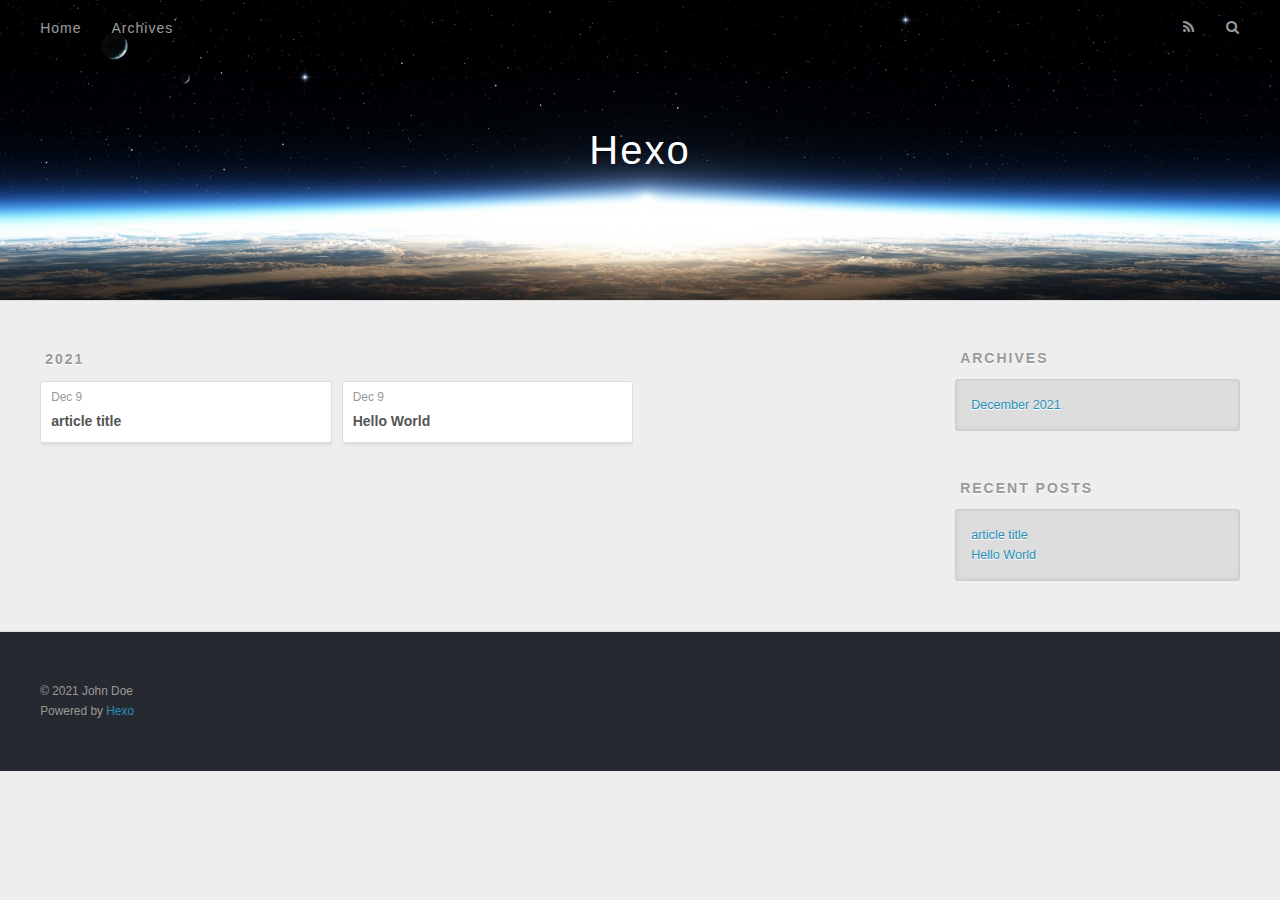
<file: archives/index.html>
<!DOCTYPE html>
<html>
<head>
  <meta charset="utf-8">
  

  
  <title>Archives | Hexo</title>
  <meta name="viewport" content="width=device-width, initial-scale=1, maximum-scale=1">
  <meta property="og:type" content="website">
<meta property="og:title" content="Hexo">
<meta property="og:url" content="http://example.com/archives/index.html">
<meta property="og:site_name" content="Hexo">
<meta property="og:locale" content="en_US">
<meta property="article:author" content="John Doe">
<meta name="twitter:card" content="summary">
  
    <link rel="alternate" href="/atom.xml" title="Hexo" type="application/atom+xml">
  
  
    <link rel="icon" href="/favicon.png">
  
  
    <link href="//fonts.googleapis.com/css?family=Source+Code+Pro" rel="stylesheet" type="text/css">
  
  
<link rel="stylesheet" href="/css/style.css">

<meta name="generator" content="Hexo 5.4.0"></head>

<body>
  <div id="container">
    <div id="wrap">
      <header id="header">
  <div id="banner"></div>
  <div id="header-outer" class="outer">
    <div id="header-title" class="inner">
      <h1 id="logo-wrap">
        <a href="/" id="logo">Hexo</a>
      </h1>
      
    </div>
    <div id="header-inner" class="inner">
      <nav id="main-nav">
        <a id="main-nav-toggle" class="nav-icon"></a>
        
          <a class="main-nav-link" href="/">Home</a>
        
          <a class="main-nav-link" href="/archives">Archives</a>
        
      </nav>
      <nav id="sub-nav">
        
          <a id="nav-rss-link" class="nav-icon" href="/atom.xml" title="RSS Feed"></a>
        
        <a id="nav-search-btn" class="nav-icon" title="Search"></a>
      </nav>
      <div id="search-form-wrap">
        <form action="//google.com/search" method="get" accept-charset="UTF-8" class="search-form"><input type="search" name="q" class="search-form-input" placeholder="Search"><button type="submit" class="search-form-submit">&#xF002;</button><input type="hidden" name="sitesearch" value="http://example.com"></form>
      </div>
    </div>
  </div>
</header>
      <div class="outer">
        <section id="main">
  
  
    
    
      
      
      <section class="archives-wrap">
        <div class="archive-year-wrap">
          <a href="/archives/2021" class="archive-year">2021</a>
        </div>
        <div class="archives">
    
    <article class="archive-article archive-type-post">
  <div class="archive-article-inner">
    <header class="archive-article-header">
      <a href="/2021/12/09/article-title/" class="archive-article-date">
  <time datetime="2021-12-09T06:23:09.000Z" itemprop="datePublished">Dec 9</time>
</a>
      
  
    <h1 itemprop="name">
      <a class="archive-article-title" href="/2021/12/09/article-title/">article title</a>
    </h1>
  

    </header>
  </div>
</article>
  
    
    
    <article class="archive-article archive-type-post">
  <div class="archive-article-inner">
    <header class="archive-article-header">
      <a href="/2021/12/09/hello-world/" class="archive-article-date">
  <time datetime="2021-12-09T05:55:39.397Z" itemprop="datePublished">Dec 9</time>
</a>
      
  
    <h1 itemprop="name">
      <a class="archive-article-title" href="/2021/12/09/hello-world/">Hello World</a>
    </h1>
  

    </header>
  </div>
</article>
  
  
    </div></section>
  


</section>
        
          <aside id="sidebar">
  
    

  
    

  
    
  
    
  <div class="widget-wrap">
    <h3 class="widget-title">Archives</h3>
    <div class="widget">
      <ul class="archive-list"><li class="archive-list-item"><a class="archive-list-link" href="/archives/2021/12/">December 2021</a></li></ul>
    </div>
  </div>


  
    
  <div class="widget-wrap">
    <h3 class="widget-title">Recent Posts</h3>
    <div class="widget">
      <ul>
        
          <li>
            <a href="/2021/12/09/article-title/">article title</a>
          </li>
        
          <li>
            <a href="/2021/12/09/hello-world/">Hello World</a>
          </li>
        
      </ul>
    </div>
  </div>

  
</aside>
        
      </div>
      <footer id="footer">
  
  <div class="outer">
    <div id="footer-info" class="inner">
      &copy; 2021 John Doe<br>
      Powered by <a href="http://hexo.io/" target="_blank">Hexo</a>
    </div>
  </div>
</footer>
    </div>
    <nav id="mobile-nav">
  
    <a href="/" class="mobile-nav-link">Home</a>
  
    <a href="/archives" class="mobile-nav-link">Archives</a>
  
</nav>
    

<script src="//ajax.googleapis.com/ajax/libs/jquery/2.0.3/jquery.min.js"></script>


  
<link rel="stylesheet" href="/fancybox/jquery.fancybox.css">

  
<script src="/fancybox/jquery.fancybox.pack.js"></script>




<script src="/js/script.js"></script>




  </div>
</body>
</html>
</file>
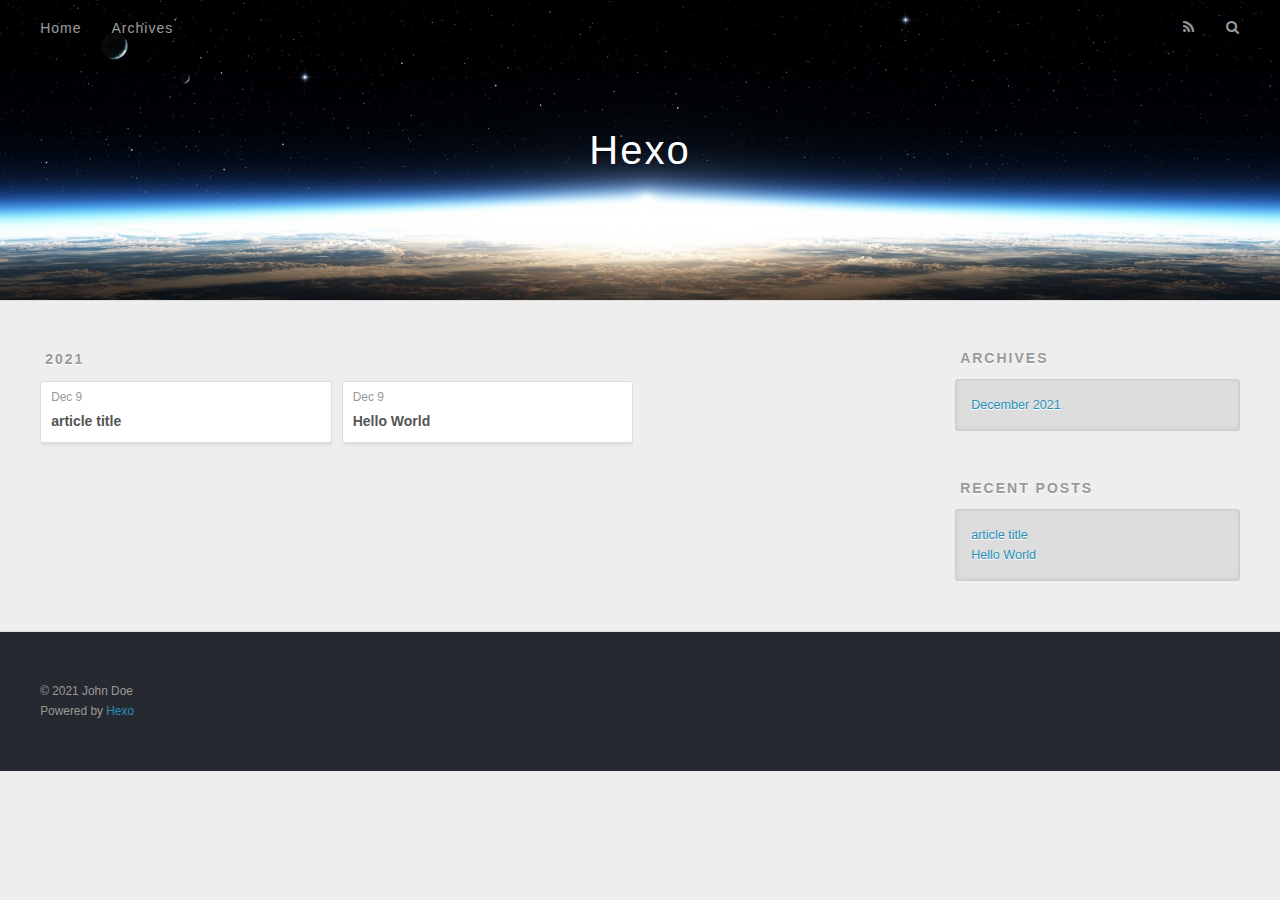
<file: archives/2021/index.html>
<!DOCTYPE html>
<html>
<head>
  <meta charset="utf-8">
  

  
  <title>Archives: 2021 | Hexo</title>
  <meta name="viewport" content="width=device-width, initial-scale=1, maximum-scale=1">
  <meta property="og:type" content="website">
<meta property="og:title" content="Hexo">
<meta property="og:url" content="http://example.com/archives/2021/index.html">
<meta property="og:site_name" content="Hexo">
<meta property="og:locale" content="en_US">
<meta property="article:author" content="John Doe">
<meta name="twitter:card" content="summary">
  
    <link rel="alternate" href="/atom.xml" title="Hexo" type="application/atom+xml">
  
  
    <link rel="icon" href="/favicon.png">
  
  
    <link href="//fonts.googleapis.com/css?family=Source+Code+Pro" rel="stylesheet" type="text/css">
  
  
<link rel="stylesheet" href="/css/style.css">

<meta name="generator" content="Hexo 5.4.0"></head>

<body>
  <div id="container">
    <div id="wrap">
      <header id="header">
  <div id="banner"></div>
  <div id="header-outer" class="outer">
    <div id="header-title" class="inner">
      <h1 id="logo-wrap">
        <a href="/" id="logo">Hexo</a>
      </h1>
      
    </div>
    <div id="header-inner" class="inner">
      <nav id="main-nav">
        <a id="main-nav-toggle" class="nav-icon"></a>
        
          <a class="main-nav-link" href="/">Home</a>
        
          <a class="main-nav-link" href="/archives">Archives</a>
        
      </nav>
      <nav id="sub-nav">
        
          <a id="nav-rss-link" class="nav-icon" href="/atom.xml" title="RSS Feed"></a>
        
        <a id="nav-search-btn" class="nav-icon" title="Search"></a>
      </nav>
      <div id="search-form-wrap">
        <form action="//google.com/search" method="get" accept-charset="UTF-8" class="search-form"><input type="search" name="q" class="search-form-input" placeholder="Search"><button type="submit" class="search-form-submit">&#xF002;</button><input type="hidden" name="sitesearch" value="http://example.com"></form>
      </div>
    </div>
  </div>
</header>
      <div class="outer">
        <section id="main">
  
  
    
    
      
      
      <section class="archives-wrap">
        <div class="archive-year-wrap">
          <a href="/archives/2021" class="archive-year">2021</a>
        </div>
        <div class="archives">
    
    <article class="archive-article archive-type-post">
  <div class="archive-article-inner">
    <header class="archive-article-header">
      <a href="/2021/12/09/article-title/" class="archive-article-date">
  <time datetime="2021-12-09T06:23:09.000Z" itemprop="datePublished">Dec 9</time>
</a>
      
  
    <h1 itemprop="name">
      <a class="archive-article-title" href="/2021/12/09/article-title/">article title</a>
    </h1>
  

    </header>
  </div>
</article>
  
    
    
    <article class="archive-article archive-type-post">
  <div class="archive-article-inner">
    <header class="archive-article-header">
      <a href="/2021/12/09/hello-world/" class="archive-article-date">
  <time datetime="2021-12-09T05:55:39.397Z" itemprop="datePublished">Dec 9</time>
</a>
      
  
    <h1 itemprop="name">
      <a class="archive-article-title" href="/2021/12/09/hello-world/">Hello World</a>
    </h1>
  

    </header>
  </div>
</article>
  
  
    </div></section>
  


</section>
        
          <aside id="sidebar">
  
    

  
    

  
    
  
    
  <div class="widget-wrap">
    <h3 class="widget-title">Archives</h3>
    <div class="widget">
      <ul class="archive-list"><li class="archive-list-item"><a class="archive-list-link" href="/archives/2021/12/">December 2021</a></li></ul>
    </div>
  </div>


  
    
  <div class="widget-wrap">
    <h3 class="widget-title">Recent Posts</h3>
    <div class="widget">
      <ul>
        
          <li>
            <a href="/2021/12/09/article-title/">article title</a>
          </li>
        
          <li>
            <a href="/2021/12/09/hello-world/">Hello World</a>
          </li>
        
      </ul>
    </div>
  </div>

  
</aside>
        
      </div>
      <footer id="footer">
  
  <div class="outer">
    <div id="footer-info" class="inner">
      &copy; 2021 John Doe<br>
      Powered by <a href="http://hexo.io/" target="_blank">Hexo</a>
    </div>
  </div>
</footer>
    </div>
    <nav id="mobile-nav">
  
    <a href="/" class="mobile-nav-link">Home</a>
  
    <a href="/archives" class="mobile-nav-link">Archives</a>
  
</nav>
    

<script src="//ajax.googleapis.com/ajax/libs/jquery/2.0.3/jquery.min.js"></script>


  
<link rel="stylesheet" href="/fancybox/jquery.fancybox.css">

  
<script src="/fancybox/jquery.fancybox.pack.js"></script>




<script src="/js/script.js"></script>




  </div>
</body>
</html>
</file>
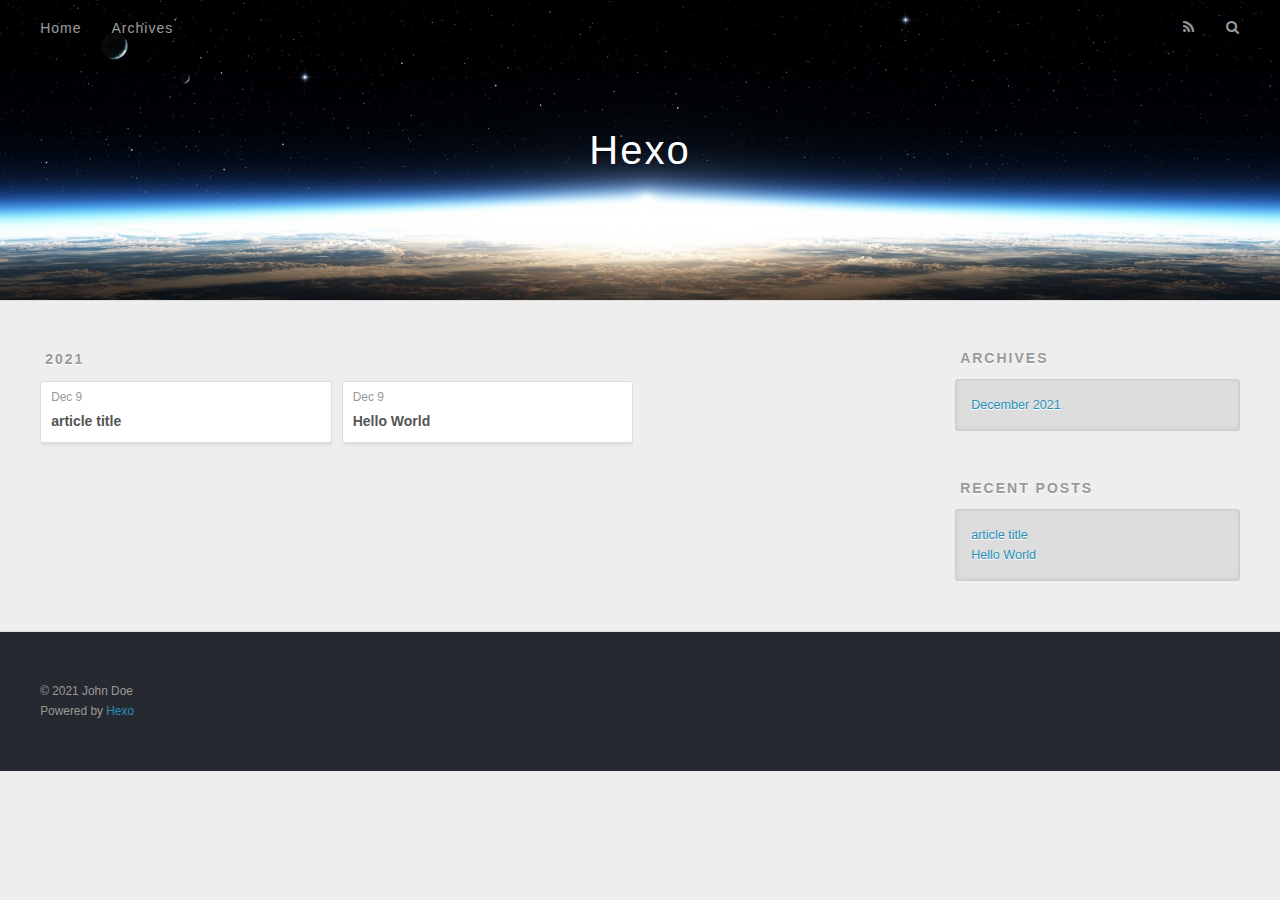
<file: archives/2021/12/index.html>
<!DOCTYPE html>
<html>
<head>
  <meta charset="utf-8">
  

  
  <title>Archives: 2021/12 | Hexo</title>
  <meta name="viewport" content="width=device-width, initial-scale=1, maximum-scale=1">
  <meta property="og:type" content="website">
<meta property="og:title" content="Hexo">
<meta property="og:url" content="http://example.com/archives/2021/12/index.html">
<meta property="og:site_name" content="Hexo">
<meta property="og:locale" content="en_US">
<meta property="article:author" content="John Doe">
<meta name="twitter:card" content="summary">
  
    <link rel="alternate" href="/atom.xml" title="Hexo" type="application/atom+xml">
  
  
    <link rel="icon" href="/favicon.png">
  
  
    <link href="//fonts.googleapis.com/css?family=Source+Code+Pro" rel="stylesheet" type="text/css">
  
  
<link rel="stylesheet" href="/css/style.css">

<meta name="generator" content="Hexo 5.4.0"></head>

<body>
  <div id="container">
    <div id="wrap">
      <header id="header">
  <div id="banner"></div>
  <div id="header-outer" class="outer">
    <div id="header-title" class="inner">
      <h1 id="logo-wrap">
        <a href="/" id="logo">Hexo</a>
      </h1>
      
    </div>
    <div id="header-inner" class="inner">
      <nav id="main-nav">
        <a id="main-nav-toggle" class="nav-icon"></a>
        
          <a class="main-nav-link" href="/">Home</a>
        
          <a class="main-nav-link" href="/archives">Archives</a>
        
      </nav>
      <nav id="sub-nav">
        
          <a id="nav-rss-link" class="nav-icon" href="/atom.xml" title="RSS Feed"></a>
        
        <a id="nav-search-btn" class="nav-icon" title="Search"></a>
      </nav>
      <div id="search-form-wrap">
        <form action="//google.com/search" method="get" accept-charset="UTF-8" class="search-form"><input type="search" name="q" class="search-form-input" placeholder="Search"><button type="submit" class="search-form-submit">&#xF002;</button><input type="hidden" name="sitesearch" value="http://example.com"></form>
      </div>
    </div>
  </div>
</header>
      <div class="outer">
        <section id="main">
  
  
    
    
      
      
      <section class="archives-wrap">
        <div class="archive-year-wrap">
          <a href="/archives/2021" class="archive-year">2021</a>
        </div>
        <div class="archives">
    
    <article class="archive-article archive-type-post">
  <div class="archive-article-inner">
    <header class="archive-article-header">
      <a href="/2021/12/09/article-title/" class="archive-article-date">
  <time datetime="2021-12-09T06:23:09.000Z" itemprop="datePublished">Dec 9</time>
</a>
      
  
    <h1 itemprop="name">
      <a class="archive-article-title" href="/2021/12/09/article-title/">article title</a>
    </h1>
  

    </header>
  </div>
</article>
  
    
    
    <article class="archive-article archive-type-post">
  <div class="archive-article-inner">
    <header class="archive-article-header">
      <a href="/2021/12/09/hello-world/" class="archive-article-date">
  <time datetime="2021-12-09T05:55:39.397Z" itemprop="datePublished">Dec 9</time>
</a>
      
  
    <h1 itemprop="name">
      <a class="archive-article-title" href="/2021/12/09/hello-world/">Hello World</a>
    </h1>
  

    </header>
  </div>
</article>
  
  
    </div></section>
  


</section>
        
          <aside id="sidebar">
  
    

  
    

  
    
  
    
  <div class="widget-wrap">
    <h3 class="widget-title">Archives</h3>
    <div class="widget">
      <ul class="archive-list"><li class="archive-list-item"><a class="archive-list-link" href="/archives/2021/12/">December 2021</a></li></ul>
    </div>
  </div>


  
    
  <div class="widget-wrap">
    <h3 class="widget-title">Recent Posts</h3>
    <div class="widget">
      <ul>
        
          <li>
            <a href="/2021/12/09/article-title/">article title</a>
          </li>
        
          <li>
            <a href="/2021/12/09/hello-world/">Hello World</a>
          </li>
        
      </ul>
    </div>
  </div>

  
</aside>
        
      </div>
      <footer id="footer">
  
  <div class="outer">
    <div id="footer-info" class="inner">
      &copy; 2021 John Doe<br>
      Powered by <a href="http://hexo.io/" target="_blank">Hexo</a>
    </div>
  </div>
</footer>
    </div>
    <nav id="mobile-nav">
  
    <a href="/" class="mobile-nav-link">Home</a>
  
    <a href="/archives" class="mobile-nav-link">Archives</a>
  
</nav>
    

<script src="//ajax.googleapis.com/ajax/libs/jquery/2.0.3/jquery.min.js"></script>


  
<link rel="stylesheet" href="/fancybox/jquery.fancybox.css">

  
<script src="/fancybox/jquery.fancybox.pack.js"></script>




<script src="/js/script.js"></script>




  </div>
</body>
</html>
</file>
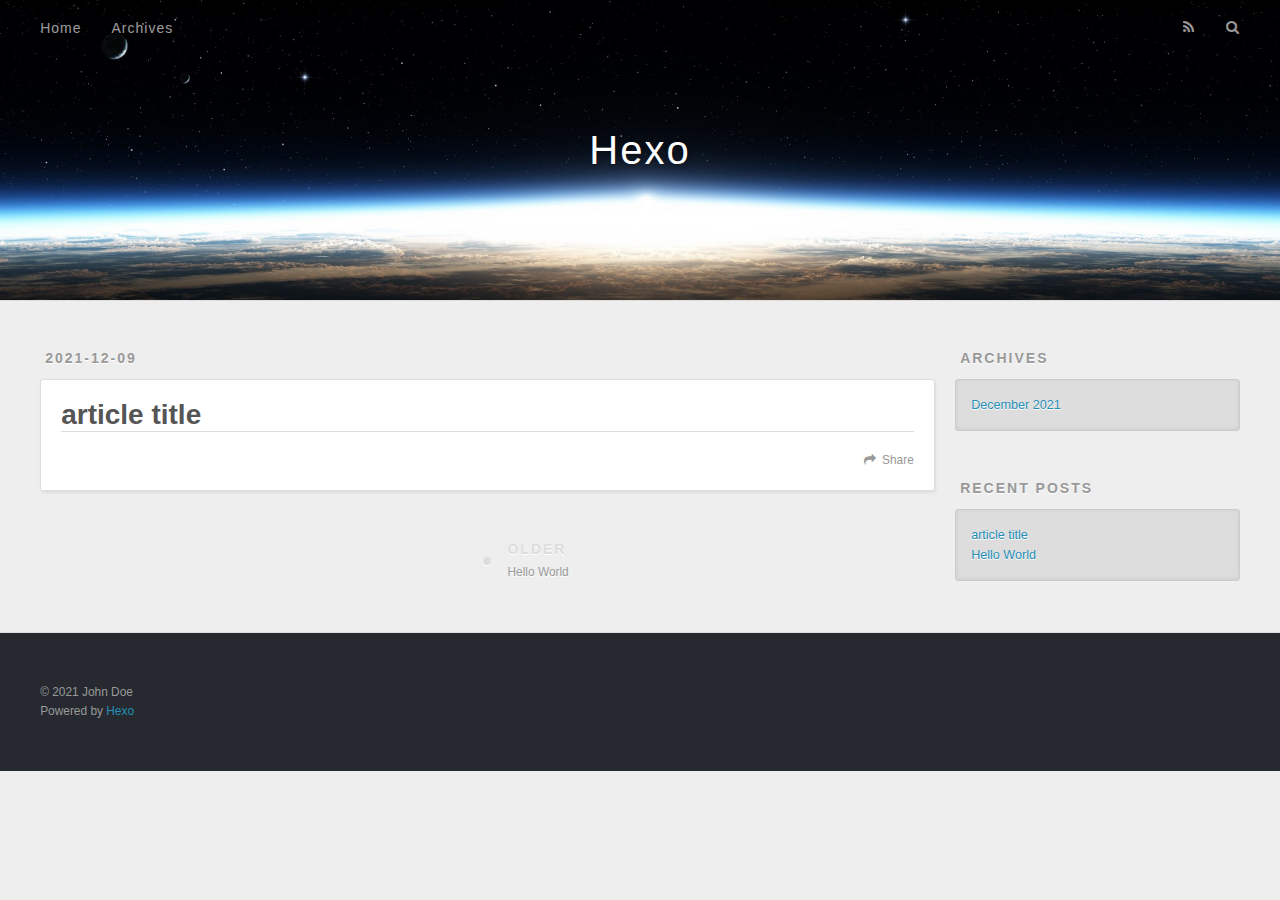
<file: 2021/12/09/article-title/index.html>
<!DOCTYPE html>
<html>
<head>
  <meta charset="utf-8">
  

  
  <title>article title | Hexo</title>
  <meta name="viewport" content="width=device-width, initial-scale=1, maximum-scale=1">
  <meta property="og:type" content="article">
<meta property="og:title" content="article title">
<meta property="og:url" content="http://example.com/2021/12/09/article-title/index.html">
<meta property="og:site_name" content="Hexo">
<meta property="og:locale" content="en_US">
<meta property="article:published_time" content="2021-12-09T06:23:09.000Z">
<meta property="article:modified_time" content="2021-12-09T06:23:09.741Z">
<meta property="article:author" content="John Doe">
<meta name="twitter:card" content="summary">
  
    <link rel="alternate" href="/atom.xml" title="Hexo" type="application/atom+xml">
  
  
    <link rel="icon" href="/favicon.png">
  
  
    <link href="//fonts.googleapis.com/css?family=Source+Code+Pro" rel="stylesheet" type="text/css">
  
  
<link rel="stylesheet" href="/css/style.css">

<meta name="generator" content="Hexo 5.4.0"></head>

<body>
  <div id="container">
    <div id="wrap">
      <header id="header">
  <div id="banner"></div>
  <div id="header-outer" class="outer">
    <div id="header-title" class="inner">
      <h1 id="logo-wrap">
        <a href="/" id="logo">Hexo</a>
      </h1>
      
    </div>
    <div id="header-inner" class="inner">
      <nav id="main-nav">
        <a id="main-nav-toggle" class="nav-icon"></a>
        
          <a class="main-nav-link" href="/">Home</a>
        
          <a class="main-nav-link" href="/archives">Archives</a>
        
      </nav>
      <nav id="sub-nav">
        
          <a id="nav-rss-link" class="nav-icon" href="/atom.xml" title="RSS Feed"></a>
        
        <a id="nav-search-btn" class="nav-icon" title="Search"></a>
      </nav>
      <div id="search-form-wrap">
        <form action="//google.com/search" method="get" accept-charset="UTF-8" class="search-form"><input type="search" name="q" class="search-form-input" placeholder="Search"><button type="submit" class="search-form-submit">&#xF002;</button><input type="hidden" name="sitesearch" value="http://example.com"></form>
      </div>
    </div>
  </div>
</header>
      <div class="outer">
        <section id="main"><article id="post-article-title" class="article article-type-post" itemscope itemprop="blogPost">
  <div class="article-meta">
    <a href="/2021/12/09/article-title/" class="article-date">
  <time datetime="2021-12-09T06:23:09.000Z" itemprop="datePublished">2021-12-09</time>
</a>
    
  </div>
  <div class="article-inner">
    
    
      <header class="article-header">
        
  
    <h1 class="article-title" itemprop="name">
      article title
    </h1>
  

      </header>
    
    <div class="article-entry" itemprop="articleBody">
      
        
      
    </div>
    <footer class="article-footer">
      <a data-url="http://example.com/2021/12/09/article-title/" data-id="ckwykret10000f8vz570r6xeu" class="article-share-link">Share</a>
      
      
    </footer>
  </div>
  
    
<nav id="article-nav">
  
  
    <a href="/2021/12/09/hello-world/" id="article-nav-older" class="article-nav-link-wrap">
      <strong class="article-nav-caption">Older</strong>
      <div class="article-nav-title">Hello World</div>
    </a>
  
</nav>

  
</article>

</section>
        
          <aside id="sidebar">
  
    

  
    

  
    
  
    
  <div class="widget-wrap">
    <h3 class="widget-title">Archives</h3>
    <div class="widget">
      <ul class="archive-list"><li class="archive-list-item"><a class="archive-list-link" href="/archives/2021/12/">December 2021</a></li></ul>
    </div>
  </div>


  
    
  <div class="widget-wrap">
    <h3 class="widget-title">Recent Posts</h3>
    <div class="widget">
      <ul>
        
          <li>
            <a href="/2021/12/09/article-title/">article title</a>
          </li>
        
          <li>
            <a href="/2021/12/09/hello-world/">Hello World</a>
          </li>
        
      </ul>
    </div>
  </div>

  
</aside>
        
      </div>
      <footer id="footer">
  
  <div class="outer">
    <div id="footer-info" class="inner">
      &copy; 2021 John Doe<br>
      Powered by <a href="http://hexo.io/" target="_blank">Hexo</a>
    </div>
  </div>
</footer>
    </div>
    <nav id="mobile-nav">
  
    <a href="/" class="mobile-nav-link">Home</a>
  
    <a href="/archives" class="mobile-nav-link">Archives</a>
  
</nav>
    

<script src="//ajax.googleapis.com/ajax/libs/jquery/2.0.3/jquery.min.js"></script>


  
<link rel="stylesheet" href="/fancybox/jquery.fancybox.css">

  
<script src="/fancybox/jquery.fancybox.pack.js"></script>




<script src="/js/script.js"></script>




  </div>
</body>
</html>
</file>
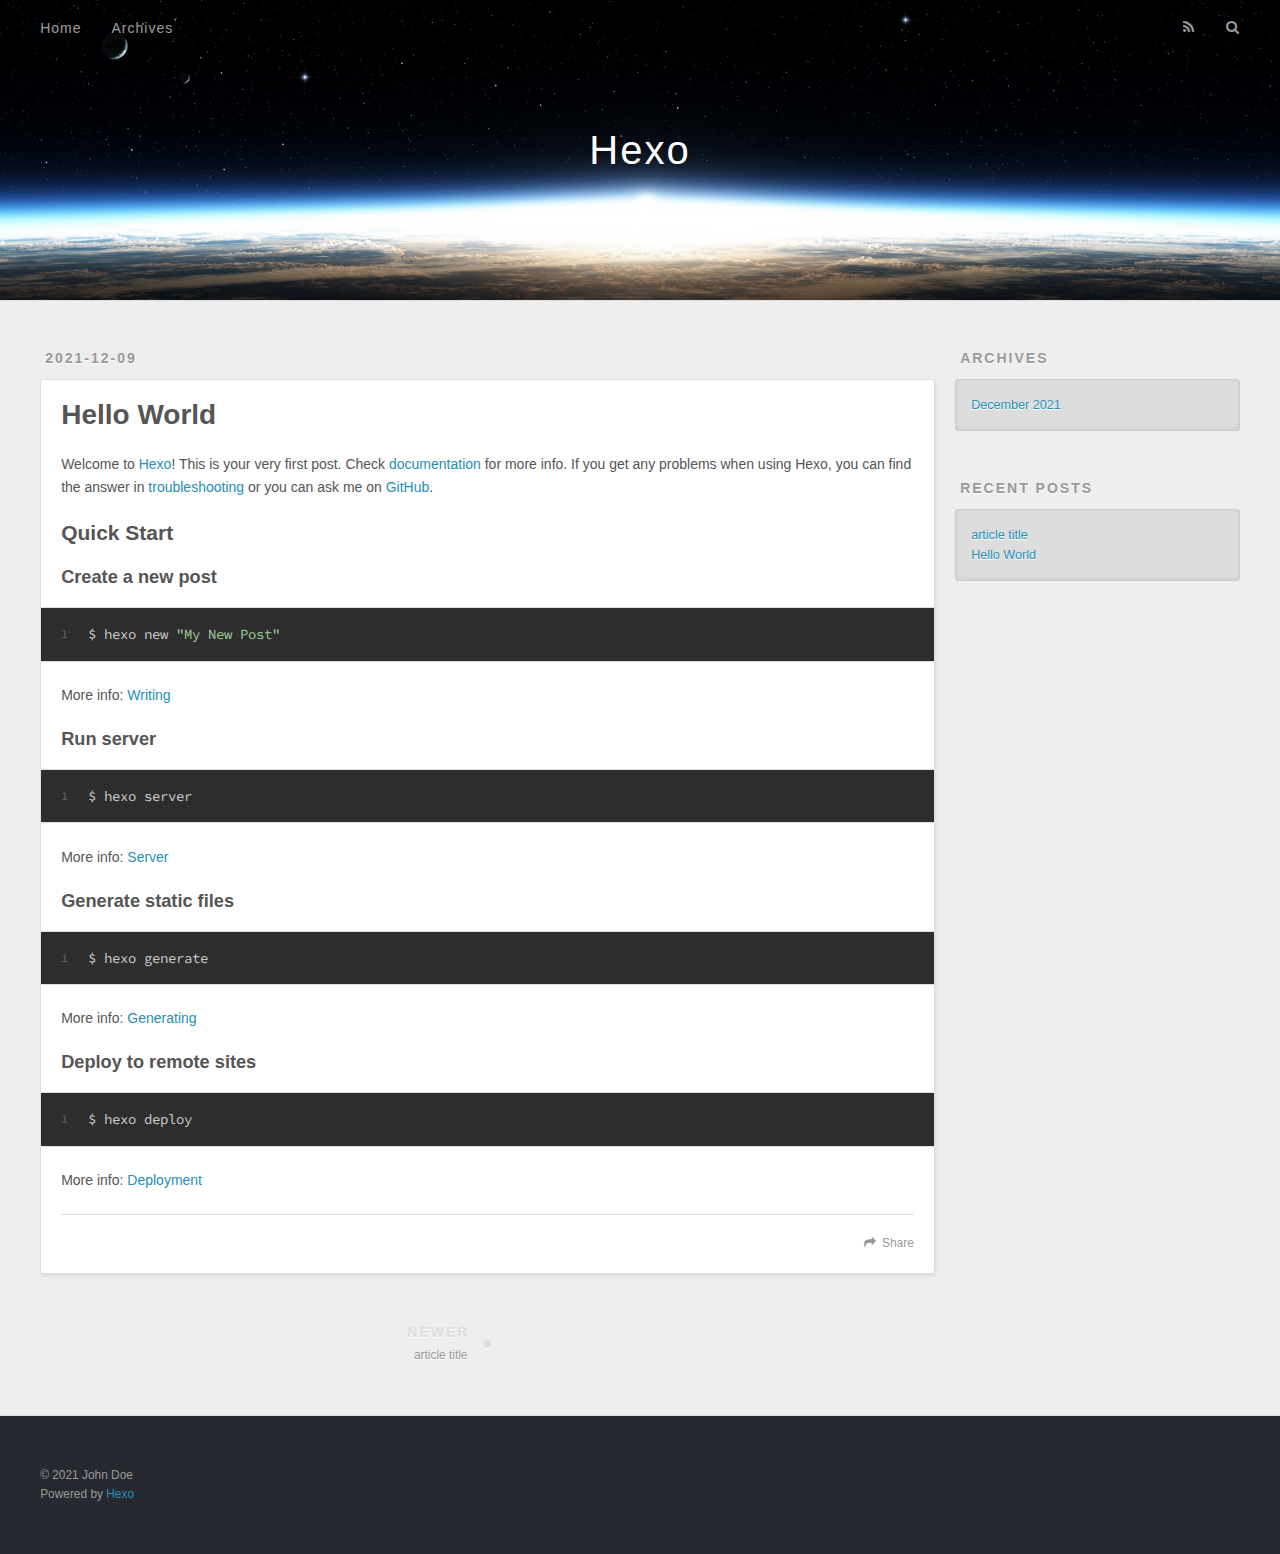
<file: 2021/12/09/hello-world/index.html>
<!DOCTYPE html>
<html>
<head>
  <meta charset="utf-8">
  

  
  <title>Hello World | Hexo</title>
  <meta name="viewport" content="width=device-width, initial-scale=1, maximum-scale=1">
  <meta name="description" content="Welcome to Hexo! This is your very first post. Check documentation for more info. If you get any problems when using Hexo, you can find the answer in troubleshooting or you can ask me on GitHub. Quick">
<meta property="og:type" content="article">
<meta property="og:title" content="Hello World">
<meta property="og:url" content="http://example.com/2021/12/09/hello-world/index.html">
<meta property="og:site_name" content="Hexo">
<meta property="og:description" content="Welcome to Hexo! This is your very first post. Check documentation for more info. If you get any problems when using Hexo, you can find the answer in troubleshooting or you can ask me on GitHub. Quick">
<meta property="og:locale" content="en_US">
<meta property="article:published_time" content="2021-12-09T05:55:39.397Z">
<meta property="article:modified_time" content="2021-12-09T05:55:12.858Z">
<meta property="article:author" content="John Doe">
<meta name="twitter:card" content="summary">
  
    <link rel="alternate" href="/atom.xml" title="Hexo" type="application/atom+xml">
  
  
    <link rel="icon" href="/favicon.png">
  
  
    <link href="//fonts.googleapis.com/css?family=Source+Code+Pro" rel="stylesheet" type="text/css">
  
  
<link rel="stylesheet" href="/css/style.css">

<meta name="generator" content="Hexo 5.4.0"></head>

<body>
  <div id="container">
    <div id="wrap">
      <header id="header">
  <div id="banner"></div>
  <div id="header-outer" class="outer">
    <div id="header-title" class="inner">
      <h1 id="logo-wrap">
        <a href="/" id="logo">Hexo</a>
      </h1>
      
    </div>
    <div id="header-inner" class="inner">
      <nav id="main-nav">
        <a id="main-nav-toggle" class="nav-icon"></a>
        
          <a class="main-nav-link" href="/">Home</a>
        
          <a class="main-nav-link" href="/archives">Archives</a>
        
      </nav>
      <nav id="sub-nav">
        
          <a id="nav-rss-link" class="nav-icon" href="/atom.xml" title="RSS Feed"></a>
        
        <a id="nav-search-btn" class="nav-icon" title="Search"></a>
      </nav>
      <div id="search-form-wrap">
        <form action="//google.com/search" method="get" accept-charset="UTF-8" class="search-form"><input type="search" name="q" class="search-form-input" placeholder="Search"><button type="submit" class="search-form-submit">&#xF002;</button><input type="hidden" name="sitesearch" value="http://example.com"></form>
      </div>
    </div>
  </div>
</header>
      <div class="outer">
        <section id="main"><article id="post-hello-world" class="article article-type-post" itemscope itemprop="blogPost">
  <div class="article-meta">
    <a href="/2021/12/09/hello-world/" class="article-date">
  <time datetime="2021-12-09T05:55:39.397Z" itemprop="datePublished">2021-12-09</time>
</a>
    
  </div>
  <div class="article-inner">
    
    
      <header class="article-header">
        
  
    <h1 class="article-title" itemprop="name">
      Hello World
    </h1>
  

      </header>
    
    <div class="article-entry" itemprop="articleBody">
      
        <p>Welcome to <a target="_blank" rel="noopener" href="https://hexo.io/">Hexo</a>! This is your very first post. Check <a target="_blank" rel="noopener" href="https://hexo.io/docs/">documentation</a> for more info. If you get any problems when using Hexo, you can find the answer in <a target="_blank" rel="noopener" href="https://hexo.io/docs/troubleshooting.html">troubleshooting</a> or you can ask me on <a target="_blank" rel="noopener" href="https://github.com/hexojs/hexo/issues">GitHub</a>.</p>
<h2 id="Quick-Start"><a href="#Quick-Start" class="headerlink" title="Quick Start"></a>Quick Start</h2><h3 id="Create-a-new-post"><a href="#Create-a-new-post" class="headerlink" title="Create a new post"></a>Create a new post</h3><figure class="highlight bash"><table><tr><td class="gutter"><pre><span class="line">1</span><br></pre></td><td class="code"><pre><span class="line">$ hexo new <span class="string">&quot;My New Post&quot;</span></span><br></pre></td></tr></table></figure>

<p>More info: <a target="_blank" rel="noopener" href="https://hexo.io/docs/writing.html">Writing</a></p>
<h3 id="Run-server"><a href="#Run-server" class="headerlink" title="Run server"></a>Run server</h3><figure class="highlight bash"><table><tr><td class="gutter"><pre><span class="line">1</span><br></pre></td><td class="code"><pre><span class="line">$ hexo server</span><br></pre></td></tr></table></figure>

<p>More info: <a target="_blank" rel="noopener" href="https://hexo.io/docs/server.html">Server</a></p>
<h3 id="Generate-static-files"><a href="#Generate-static-files" class="headerlink" title="Generate static files"></a>Generate static files</h3><figure class="highlight bash"><table><tr><td class="gutter"><pre><span class="line">1</span><br></pre></td><td class="code"><pre><span class="line">$ hexo generate</span><br></pre></td></tr></table></figure>

<p>More info: <a target="_blank" rel="noopener" href="https://hexo.io/docs/generating.html">Generating</a></p>
<h3 id="Deploy-to-remote-sites"><a href="#Deploy-to-remote-sites" class="headerlink" title="Deploy to remote sites"></a>Deploy to remote sites</h3><figure class="highlight bash"><table><tr><td class="gutter"><pre><span class="line">1</span><br></pre></td><td class="code"><pre><span class="line">$ hexo deploy</span><br></pre></td></tr></table></figure>

<p>More info: <a target="_blank" rel="noopener" href="https://hexo.io/docs/one-command-deployment.html">Deployment</a></p>

      
    </div>
    <footer class="article-footer">
      <a data-url="http://example.com/2021/12/09/hello-world/" data-id="ckwyjsct20000fsvzh7xm17bk" class="article-share-link">Share</a>
      
      
    </footer>
  </div>
  
    
<nav id="article-nav">
  
    <a href="/2021/12/09/article-title/" id="article-nav-newer" class="article-nav-link-wrap">
      <strong class="article-nav-caption">Newer</strong>
      <div class="article-nav-title">
        
          article title
        
      </div>
    </a>
  
  
</nav>

  
</article>

</section>
        
          <aside id="sidebar">
  
    

  
    

  
    
  
    
  <div class="widget-wrap">
    <h3 class="widget-title">Archives</h3>
    <div class="widget">
      <ul class="archive-list"><li class="archive-list-item"><a class="archive-list-link" href="/archives/2021/12/">December 2021</a></li></ul>
    </div>
  </div>


  
    
  <div class="widget-wrap">
    <h3 class="widget-title">Recent Posts</h3>
    <div class="widget">
      <ul>
        
          <li>
            <a href="/2021/12/09/article-title/">article title</a>
          </li>
        
          <li>
            <a href="/2021/12/09/hello-world/">Hello World</a>
          </li>
        
      </ul>
    </div>
  </div>

  
</aside>
        
      </div>
      <footer id="footer">
  
  <div class="outer">
    <div id="footer-info" class="inner">
      &copy; 2021 John Doe<br>
      Powered by <a href="http://hexo.io/" target="_blank">Hexo</a>
    </div>
  </div>
</footer>
    </div>
    <nav id="mobile-nav">
  
    <a href="/" class="mobile-nav-link">Home</a>
  
    <a href="/archives" class="mobile-nav-link">Archives</a>
  
</nav>
    

<script src="//ajax.googleapis.com/ajax/libs/jquery/2.0.3/jquery.min.js"></script>


  
<link rel="stylesheet" href="/fancybox/jquery.fancybox.css">

  
<script src="/fancybox/jquery.fancybox.pack.js"></script>




<script src="/js/script.js"></script>




  </div>
</body>
</html>
</file>
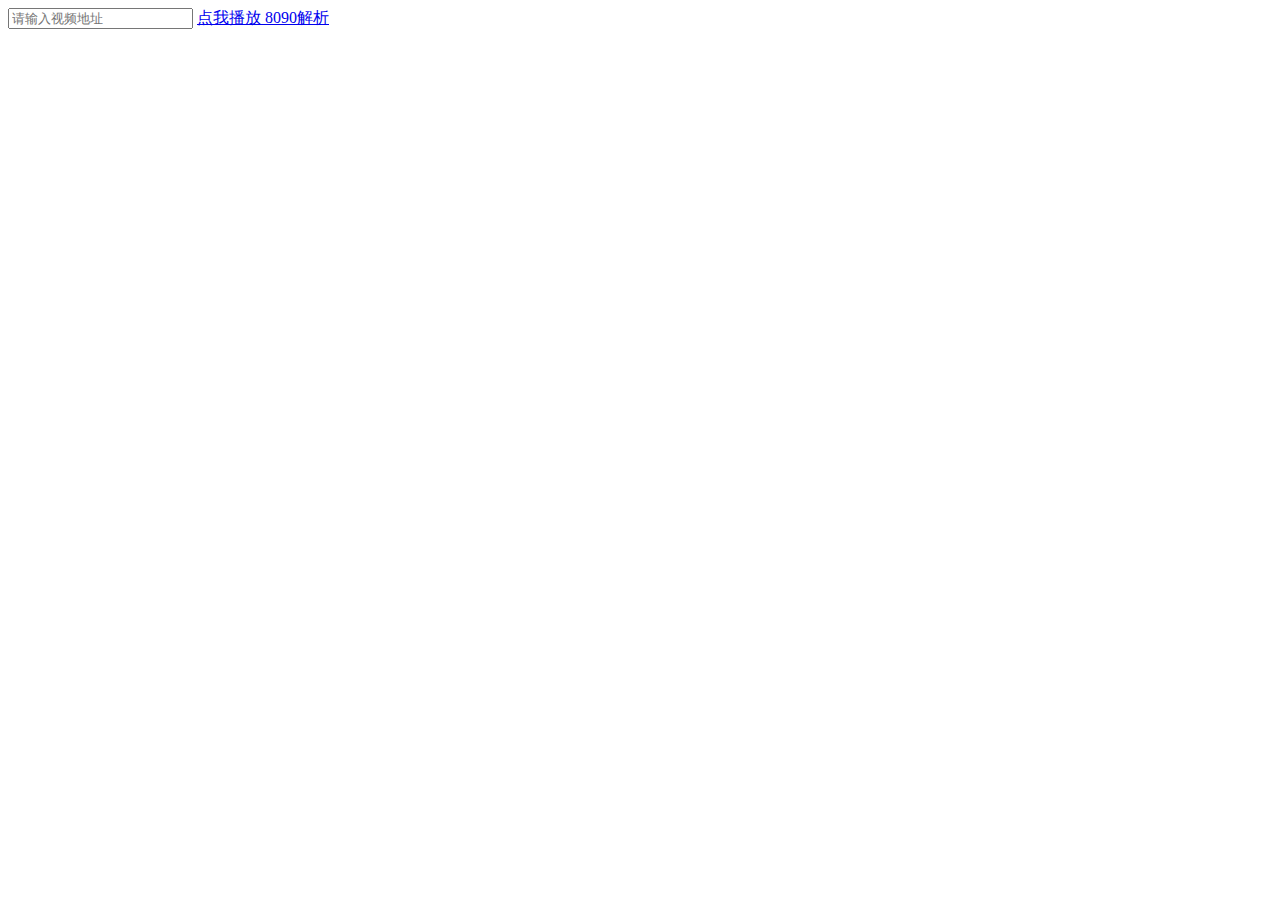
<file: index1.html>
<!DOCTYPE html>

<html lang="en">

<head>

    <meta charset="UTF-8">

    <meta http-equiv="X-UA-Compatible" content="IE=edge">

    <title>视频解析系统</title>

</head>

<body>

    <!-- <input name="注册" type="button" id="btn1" title="登注册" value="注册"  onclick="location.href='链接写这里'" /> -->

    <script language="javascript">

        // var jiexi = prompt('请输入解析地址') 

        function addParam() {

            var objA = document.getElementById("a1");

            objA.href = 'https://www.8090.la/8090/?url=' + document.getElementById("InputText").value;

        }

    </script>

    </script>

    <input name="InputText" type="text" id="InputText" placeholder="请输入视频地址">

    <a id="a1" href="a1" onclick="addParam()" target="view_window"> 点我播放 8090解析</a>

    <br>

    <!-- ------------------------------------------------- -->

    <script language="javascript">

        // var jiexi = prompt('请输入解析地址') 

        function addParam() {

            var objA = document.getElementById("a1");

            objA.hr
</file>
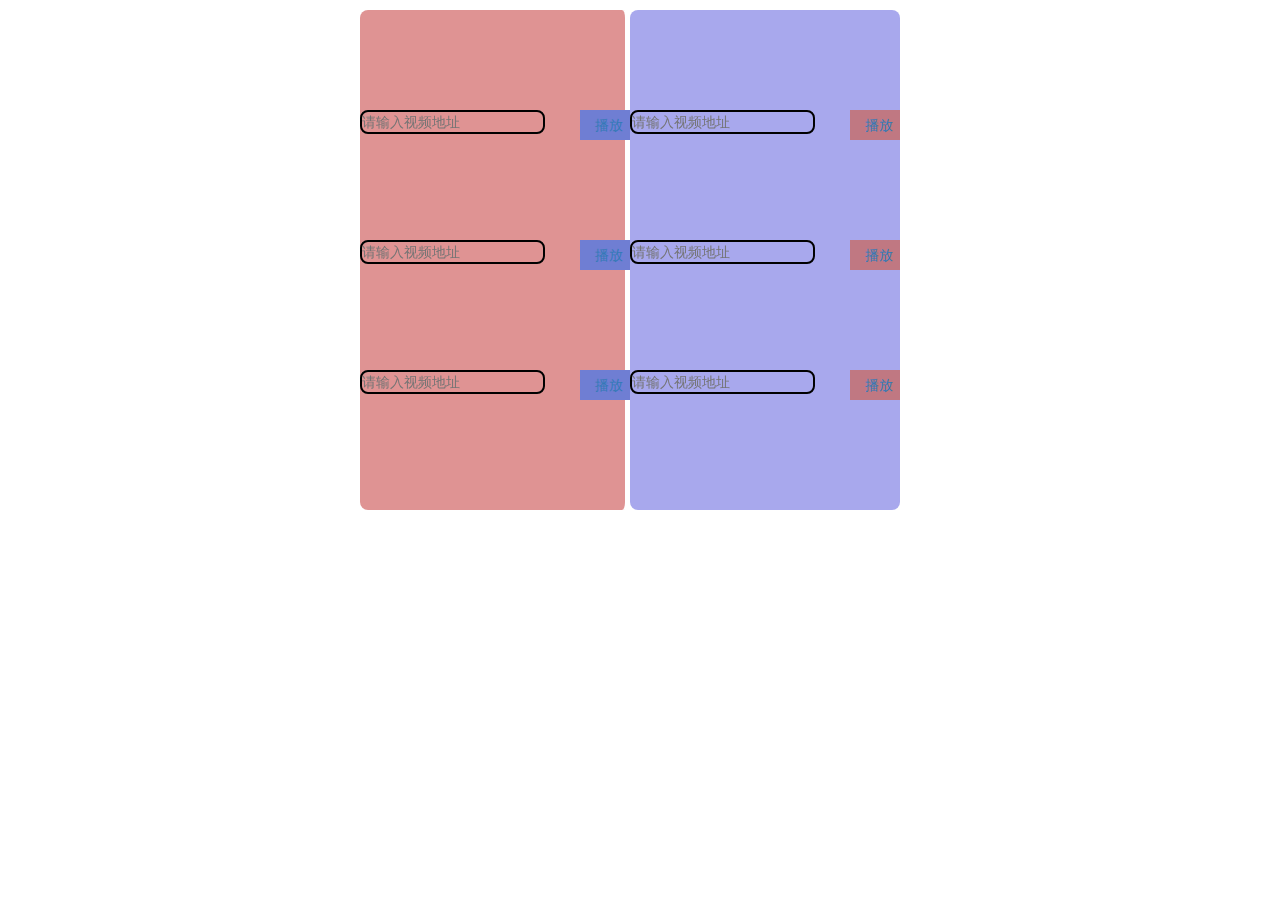
<file: index4.html>
<!DOCTYPE html>
<html lang="cn">

<head>
    <meta charset="UTF-8">
    <meta http-equiv="X-UA-Compatible" content="IE=edge">
    <meta name="viewport" content="width=device-width, initial-scale=1.0">
    <title>视频解析系统Ⅱ</title>
    <link rel="stylesheet" href="style.css">
</head>

<body>
    <div class="main w">
        <div class="lf">
            <div class="video1">
                <script language="javascript">
                    function addParam1() {
                        var objA = document.getElementById("a1");
                        objA.href = 'https://jx.bozrc.com:4433/player/analysis.php?v=' + document.getElementById("b1")
                            .value;
                    }
                </script>
                <input name="InputText" type="text" id="b1" placeholder="请输入视频地址">
                <a id="a1" href="a1" onclick="addParam1()" target="_blank"> 播放</a>
            </div>
            <div class="video2">
                <script language="javascript">
                    function addParam2() {
                        var objA = document.getElementById("a2");
                        objA.href = 'https://video.isyour.love/Player/H5GetPlayer?url=' + document.getElementById("b2")
                            .value;
                    }
                </script>
                <!-- ok解析 -->
                <input name="InputText" type="text" id="b2" placeholder="请输入视频地址">
                <a id="a2" href="a2" onclick="addParam2()" target="_blank"> 播放</a>

            </div>
            <div class="video3">
                <script language="javascript">
                    function addParam3() {
                        var objA = document.getElementById("a3");
                        objA.href = 'https://jx.xmflv.com/?url=' + document.getElementById("b3").value;
                    }
                </script>
                <!-- 虾米解析 -->
                <input name="InputText" type="text" id="b3" placeholder="请输入视频地址">
                <a id="a3" href="a3" onclick="addParam3()" target="_blank"> 播放</a>

            </div>
        </div>
        <div class="rg">
            <div class="video4">
                <script language="javascript">
                    function addParam4() {
                        var objA = document.getElementById("a4");
                        objA.href = 'https://yparse.jn1.cc/index.php?url=' + document.getElementById("b4").value;
                    }
                </script>
                <!-- 8090 解析 -->
                <input name="InputText" type="text" id="b4" placeholder="请输入视频地址">
                <a id="a4" href="a4" onclick="addParam4()" target="_blank"> 播放 </a>

            </div>
            <div class="video5">
                <script language="javascript">
                    function addParam5() {
                        var objA5 = document.getElementById("a5");
                        objA5.href = 'https://jsap.ahfuqi.net/?url=' + document.getElementById("b5").value;
                    }
                </script>
                <!--其他稳定解析 -->
                <input name="InputText" type="text" id="b5" placeholder="请输入视频地址">
                <a id="a5" href="a5" onclick="addParam5()" target="_blank"> 播放 </a>

            </div>
            <div class="video6">
                <script language="javascript">
                    function addParam6() {
                        var objA6 = document.getElementById("a6");
                        objA6.href = 'https://okjx.cc/?url=' + document.getElementById("b6").value;
                    }
                </script>
                <!-- 其他解析 -->
                <input name="InputText" type="text" id="b6" placeholder="请输入视频地址">
                <a id="a6" href="a6" onclick="addParam6()" target="_blank"> 播放 </a>

            </div>
        </div>
    </div>
    <div class="foot w">
        <ul>
            <li style="padding-left: 0;">视频网站:</li>
            <li><a href="https://www.iqiyi.com/" target="_blank">爱奇艺</a></li>
            <li><a href="https://v.qq.com/" target="_blank">腾讯视频</a></li>
            <li><a href="https://www.youku.com/" target="_blank">优酷</a></li>
        </ul>
    </div>
</body>
<!-- 最新版本的 Bootstrap 核心 CSS 文件 -->
<link rel="stylesheet" href="https://stackpath.bootstrapcdn.com/bootstrap/3.4.1/css/bootstrap.min.css"
    integrity="sha384-HSMxcRTRxnN+Bdg0JdbxYKrThecOKuH5zCYotlSAcp1+c8xmyTe9GYg1l9a69psu" crossorigin="anonymous">

<!-- 可选的 Bootstrap 主题文件（一般不用引入） -->
<link rel="stylesheet" href="https://stackpath.bootstrapcdn.com/bootstrap/3.4.1/css/bootstrap-theme.min.css"
    integrity="sha384-6pzBo3FDv/PJ8r2KRkGHifhEocL+1X2rVCTTkUfGk7/0pbek5mMa1upzvWbrUbOZ" crossorigin="anonymous">

<!-- 最新的 Bootstrap 核心 JavaScript 文件 -->
<script src="https://stackpath.bootstrapcdn.com/bootstrap/3.4.1/js/bootstrap.min.js"
    integrity="sha384-aJ21OjlMXNL5UyIl/XNwTMqvzeRMZH2w8c5cRVpzpU8Y5bApTppSuUkhZXN0VxHd" crossorigin="anonymous">
</script>

</html>
</file>
<file: css/style.css>
body {
  width: 100%;
}
body:before,
body:after {
  content: "";
  display: table;
}
body:after {
  clear: both;
}
html,
body,
div,
span,
applet,
object,
iframe,
h1,
h2,
h3,
h4,
h5,
h6,
p,
blockquote,
pre,
a,
abbr,
acronym,
address,
big,
cite,
code,
del,
dfn,
em,
img,
ins,
kbd,
q,
s,
samp,
small,
strike,
strong,
sub,
sup,
tt,
var,
dl,
dt,
dd,
ol,
ul,
li,
fieldset,
form,
label,
legend,
table,
caption,
tbody,
tfoot,
thead,
tr,
th,
td {
  margin: 0;
  padding: 0;
  border: 0;
  outline: 0;
  font-weight: inherit;
  font-style: inherit;
  font-family: inherit;
  font-size: 100%;
  vertical-align: baseline;
}
body {
  line-height: 1;
  color: #000;
  background: #fff;
}
ol,
ul {
  list-style: none;
}
table {
  border-collapse: separate;
  border-spacing: 0;
  vertical-align: middle;
}
caption,
th,
td {
  text-align: left;
  font-weight: normal;
  vertical-align: middle;
}
a img {
  border: none;
}
input,
button {
  margin: 0;
  padding: 0;
}
input::-moz-focus-inner,
button::-moz-focus-inner {
  border: 0;
  padding: 0;
}
@font-face {
  font-family: FontAwesome;
  font-style: normal;
  font-weight: normal;
  src: url("fonts/fontawesome-webfont.eot?v=#4.0.3");
  src: url("fonts/fontawesome-webfont.eot?#iefix&v=#4.0.3") format("embedded-opentype"), url("fonts/fontawesome-webfont.woff?v=#4.0.3") format("woff"), url("fonts/fontawesome-webfont.ttf?v=#4.0.3") format("truetype"), url("fonts/fontawesome-webfont.svg#fontawesomeregular?v=#4.0.3") format("svg");
}
html,
body,
#container {
  height: 100%;
}
body {
  background: #eee;
  font: 14px -apple-system, BlinkMacSystemFont, "Segoe UI", "Roboto", "Oxygen", "Ubuntu", "Cantarell", "Fira Sans", "Droid Sans", "Helvetica Neue", sans-serif;
  -webkit-text-size-adjust: 100%;
}
.outer {
  max-width: 1220px;
  margin: 0 auto;
  padding: 0 20px;
}
.outer:before,
.outer:after {
  content: "";
  display: table;
}
.outer:after {
  clear: both;
}
.inner {
  display: inline;
  float: left;
  width: 98.33333333333333%;
  margin: 0 0.833333333333333%;
}
.left,
.alignleft {
  float: left;
}
.right,
.alignright {
  float: right;
}
.clear {
  clear: both;
}
#container {
  position: relative;
}
.mobile-nav-on {
  overflow: hidden;
}
#wrap {
  height: 100%;
  width: 100%;
  position: absolute;
  top: 0;
  left: 0;
  -webkit-transition: 0.2s ease-out;
  -moz-transition: 0.2s ease-out;
  -ms-transition: 0.2s ease-out;
  transition: 0.2s ease-out;
  z-index: 1;
  background: #eee;
}
.mobile-nav-on #wrap {
  left: 280px;
}
@media screen and (min-width: 768px) {
  #main {
    display: inline;
    float: left;
    width: 73.33333333333333%;
    margin: 0 0.833333333333333%;
  }
}
.article-date,
.article-category-link,
.archive-year,
.widget-title {
  text-decoration: none;
  text-transform: uppercase;
  letter-spacing: 2px;
  color: #999;
  margin-bottom: 1em;
  margin-left: 5px;
  line-height: 1em;
  text-shadow: 0 1px #fff;
  font-weight: bold;
}
.article-inner,
.archive-article-inner {
  background: #fff;
  -webkit-box-shadow: 1px 2px 3px #ddd;
  box-shadow: 1px 2px 3px #ddd;
  border: 1px solid #ddd;
  border-radius: 3px;
}
.article-entry h1,
.widget h1 {
  font-size: 2em;
}
.article-entry h2,
.widget h2 {
  font-size: 1.5em;
}
.article-entry h3,
.widget h3 {
  font-size: 1.3em;
}
.article-entry h4,
.widget h4 {
  font-size: 1.2em;
}
.article-entry h5,
.widget h5 {
  font-size: 1em;
}
.article-entry h6,
.widget h6 {
  font-size: 1em;
  color: #999;
}
.article-entry hr,
.widget hr {
  border: 1px dashed #ddd;
}
.article-entry strong,
.widget strong {
  font-weight: bold;
}
.article-entry em,
.widget em,
.article-entry cite,
.widget cite {
  font-style: italic;
}
.article-entry sup,
.widget sup,
.article-entry sub,
.widget sub {
  font-size: 0.75em;
  line-height: 0;
  position: relative;
  vertical-align: baseline;
}
.article-entry sup,
.widget sup {
  top: -0.5em;
}
.article-entry sub,
.widget sub {
  bottom: -0.2em;
}
.article-entry small,
.widget small {
  font-size: 0.85em;
}
.article-entry acronym,
.widget acronym,
.article-entry abbr,
.widget abbr {
  border-bottom: 1px dotted;
}
.article-entry ul,
.widget ul,
.article-entry ol,
.widget ol,
.article-entry dl,
.widget dl {
  margin: 0 20px;
  line-height: 1.6em;
}
.article-entry ul ul,
.widget ul ul,
.article-entry ol ul,
.widget ol ul,
.article-entry ul ol,
.widget ul ol,
.article-entry ol ol,
.widget ol ol {
  margin-top: 0;
  margin-bottom: 0;
}
.article-entry ul,
.widget ul {
  list-style: disc;
}
.article-entry ol,
.widget ol {
  list-style: decimal;
}
.article-entry dt,
.widget dt {
  font-weight: bold;
}
#header {
  height: 300px;
  position: relative;
  border-bottom: 1px solid #ddd;
}
#header:before,
#header:after {
  content: "";
  position: absolute;
  left: 0;
  right: 0;
  height: 40px;
}
#header:before {
  top: 0;
  background: -webkit-linear-gradient(rgba(0,0,0,0.2), transparent);
  background: -moz-linear-gradient(rgba(0,0,0,0.2), transparent);
  background: -ms-linear-gradient(rgba(0,0,0,0.2), transparent);
  background: linear-gradient(rgba(0,0,0,0.2), transparent);
}
#header:after {
  bottom: 0;
  background: -webkit-linear-gradient(transparent, rgba(0,0,0,0.2));
  background: -moz-linear-gradient(transparent, rgba(0,0,0,0.2));
  background: -ms-linear-gradient(transparent, rgba(0,0,0,0.2));
  background: linear-gradient(transparent, rgba(0,0,0,0.2));
}
#header-outer {
  height: 100%;
  position: relative;
}
#header-inner {
  position: relative;
  overflow: hidden;
}
#banner {
  position: absolute;
  top: 0;
  left: 0;
  width: 100%;
  height: 100%;
  background: url("images/banner.jpg") center #000;
  -webkit-background-size: cover;
  -moz-background-size: cover;
  background-size: cover;
  z-index: -1;
}
#header-title {
  text-align: center;
  height: 40px;
  position: absolute;
  top: 50%;
  left: 0;
  margin-top: -20px;
}
#logo,
#subtitle {
  text-decoration: none;
  color: #fff;
  font-weight: 300;
  text-shadow: 0 1px 4px rgba(0,0,0,0.3);
}
#logo {
  font-size: 40px;
  line-height: 40px;
  letter-spacing: 2px;
}
#subtitle {
  font-size: 16px;
  line-height: 16px;
  letter-spacing: 1px;
}
#subtitle-wrap {
  margin-top: 16px;
}
#main-nav {
  float: left;
  margin-left: -15px;
}
.nav-icon,
.main-nav-link {
  float: left;
  color: #fff;
  opacity: 0.6;
  text-decoration: none;
  text-shadow: 0 1px rgba(0,0,0,0.2);
  -webkit-transition: opacity 0.2s;
  -moz-transition: opacity 0.2s;
  -ms-transition: opacity 0.2s;
  transition: opacity 0.2s;
  display: block;
  padding: 20px 15px;
}
.nav-icon:hover,
.main-nav-link:hover {
  opacity: 1;
}
.nav-icon {
  font-family: FontAwesome;
  text-align: center;
  font-size: 14px;
  width: 14px;
  height: 14px;
  padding: 20px 15px;
  position: relative;
  cursor: pointer;
}
.main-nav-link {
  font-weight: 300;
  letter-spacing: 1px;
}
@media screen and (max-width: 479px) {
  .main-nav-link {
    display: none;
  }
}
#main-nav-toggle {
  display: none;
}
#main-nav-toggle:before {
  content: "\f0c9";
}
@media screen and (max-width: 479px) {
  #main-nav-toggle {
    display: block;
  }
}
#sub-nav {
  float: right;
  margin-right: -15px;
}
#nav-rss-link:before {
  content: "\f09e";
}
#nav-search-btn:before {
  content: "\f002";
}
#search-form-wrap {
  position: absolute;
  top: 15px;
  width: 150px;
  height: 30px;
  right: -150px;
  opacity: 0;
  -webkit-transition: 0.2s ease-out;
  -moz-transition: 0.2s ease-out;
  -ms-transition: 0.2s ease-out;
  transition: 0.2s ease-out;
}
#search-form-wrap.on {
  opacity: 1;
  right: 0;
}
@media screen and (max-width: 479px) {
  #search-form-wrap {
    width: 100%;
    right: -100%;
  }
}
.search-form {
  position: absolute;
  top: 0;
  left: 0;
  right: 0;
  background: #fff;
  padding: 5px 15px;
  border-radius: 15px;
  -webkit-box-shadow: 0 0 10px rgba(0,0,0,0.3);
  box-shadow: 0 0 10px rgba(0,0,0,0.3);
}
.search-form-input {
  border: none;
  background: none;
  color: #555;
  width: 100%;
  font: 13px -apple-system, BlinkMacSystemFont, "Segoe UI", "Roboto", "Oxygen", "Ubuntu", "Cantarell", "Fira Sans", "Droid Sans", "Helvetica Neue", sans-serif;
  outline: none;
}
.search-form-input::-webkit-search-results-decoration,
.search-form-input::-webkit-search-cancel-button {
  -webkit-appearance: none;
}
.search-form-submit {
  position: absolute;
  top: 50%;
  right: 10px;
  margin-top: -7px;
  font: 13px FontAwesome;
  border: none;
  background: none;
  color: #bbb;
  cursor: pointer;
}
.search-form-submit:hover,
.search-form-submit:focus {
  color: #777;
}
.article {
  margin: 50px 0;
}
.article-inner {
  overflow: hidden;
}
.article-meta:before,
.article-meta:after {
  content: "";
  display: table;
}
.article-meta:after {
  clear: both;
}
.article-date {
  float: left;
}
.article-category {
  float: left;
  line-height: 1em;
  color: #ccc;
  text-shadow: 0 1px #fff;
  margin-left: 8px;
}
.article-category:before {
  content: "\2022";
}
.article-category-link {
  margin: 0 12px 1em;
}
.article-header {
  padding: 20px 20px 0;
}
.article-title {
  text-decoration: none;
  font-size: 2em;
  font-weight: bold;
  color: #555;
  line-height: 1.1em;
  -webkit-transition: color 0.2s;
  -moz-transition: color 0.2s;
  -ms-transition: color 0.2s;
  transition: color 0.2s;
}
a.article-title:hover {
  color: #258fb8;
}
.article-entry {
  color: #555;
  padding: 0 20px;
}
.article-entry:before,
.article-entry:after {
  content: "";
  display: table;
}
.article-entry:after {
  clear: both;
}
.article-entry p,
.article-entry table {
  line-height: 1.6em;
  margin: 1.6em 0;
}
.article-entry h1,
.article-entry h2,
.article-entry h3,
.article-entry h4,
.article-entry h5,
.article-entry h6 {
  font-weight: bold;
}
.article-entry h1,
.article-entry h2,
.article-entry h3,
.article-entry h4,
.article-entry h5,
.article-entry h6 {
  line-height: 1.1em;
  margin: 1.1em 0;
}
.article-entry a {
  color: #258fb8;
  text-decoration: none;
}
.article-entry a:hover {
  text-decoration: underline;
}
.article-entry ul,
.article-entry ol,
.article-entry dl {
  margin-top: 1.6em;
  margin-bottom: 1.6em;
}
.article-entry img,
.article-entry video {
  max-width: 100%;
  height: auto;
  display: block;
  margin: auto;
}
.article-entry iframe {
  border: none;
}
.article-entry table {
  width: 100%;
  border-collapse: collapse;
  border-spacing: 0;
}
.article-entry th {
  font-weight: bold;
  border-bottom: 3px solid #ddd;
  padding-bottom: 0.5em;
}
.article-entry td {
  border-bottom: 1px solid #ddd;
  padding: 10px 0;
}
.article-entry blockquote {
  font-family: Georgia, "Times New Roman", serif;
  font-size: 1.4em;
  margin: 1.6em 20px;
  text-align: center;
}
.article-entry blockquote footer {
  font-size: 14px;
  margin: 1.6em 0;
  font-family: -apple-system, BlinkMacSystemFont, "Segoe UI", "Roboto", "Oxygen", "Ubuntu", "Cantarell", "Fira Sans", "Droid Sans", "Helvetica Neue", sans-serif;
}
.article-entry blockquote footer cite:before {
  content: "—";
  padding: 0 0.5em;
}
.article-entry .pullquote {
  text-align: left;
  width: 45%;
  margin: 0;
}
.article-entry .pullquote.left {
  margin-left: 0.5em;
  margin-right: 1em;
}
.article-entry .pullquote.right {
  margin-right: 0.5em;
  margin-left: 1em;
}
.article-entry .caption {
  color: #999;
  display: block;
  font-size: 0.9em;
  margin-top: 0.5em;
  position: relative;
  text-align: center;
}
.article-entry .video-container {
  position: relative;
  padding-top: 56.25%;
  height: 0;
  overflow: hidden;
}
.article-entry .video-container iframe,
.article-entry .video-container object,
.article-entry .video-container embed {
  position: absolute;
  top: 0;
  left: 0;
  width: 100%;
  height: 100%;
  margin-top: 0;
}
.article-more-link a {
  display: inline-block;
  line-height: 1em;
  padding: 6px 15px;
  border-radius: 15px;
  background: #eee;
  color: #999;
  text-shadow: 0 1px #fff;
  text-decoration: none;
}
.article-more-link a:hover {
  background: #258fb8;
  color: #fff;
  text-decoration: none;
  text-shadow: 0 1px #1e7293;
}
.article-footer {
  font-size: 0.85em;
  line-height: 1.6em;
  border-top: 1px solid #ddd;
  padding-top: 1.6em;
  margin: 0 20px 20px;
}
.article-footer:before,
.article-footer:after {
  content: "";
  display: table;
}
.article-footer:after {
  clear: both;
}
.article-footer a {
  color: #999;
  text-decoration: none;
}
.article-footer a:hover {
  color: #555;
}
.article-tag-list-item {
  float: left;
  margin-right: 10px;
}
.article-tag-list-link:before {
  content: "#";
}
.article-comment-link {
  float: right;
}
.article-comment-link:before {
  content: "\f075";
  font-family: FontAwesome;
  padding-right: 8px;
}
.article-share-link {
  cursor: pointer;
  float: right;
  margin-left: 20px;
}
.article-share-link:before {
  content: "\f064";
  font-family: FontAwesome;
  padding-right: 6px;
}
#article-nav {
  position: relative;
}
#article-nav:before,
#article-nav:after {
  content: "";
  display: table;
}
#article-nav:after {
  clear: both;
}
@media screen and (min-width: 768px) {
  #article-nav {
    margin: 50px 0;
  }
  #article-nav:before {
    width: 8px;
    height: 8px;
    position: absolute;
    top: 50%;
    left: 50%;
    margin-top: -4px;
    margin-left: -4px;
    content: "";
    border-radius: 50%;
    background: #ddd;
    -webkit-box-shadow: 0 1px 2px #fff;
    box-shadow: 0 1px 2px #fff;
  }
}
.article-nav-link-wrap {
  text-decoration: none;
  text-shadow: 0 1px #fff;
  color: #999;
  -webkit-box-sizing: border-box;
  -moz-box-sizing: border-box;
  box-sizing: border-box;
  margin-top: 50px;
  text-align: center;
  display: block;
}
.article-nav-link-wrap:hover {
  color: #555;
}
@media screen and (min-width: 768px) {
  .article-nav-link-wrap {
    width: 50%;
    margin-top: 0;
  }
}
@media screen and (min-width: 768px) {
  #article-nav-newer {
    float: left;
    text-align: right;
    padding-right: 20px;
  }
}
@media screen and (min-width: 768px) {
  #article-nav-older {
    float: right;
    text-align: left;
    padding-left: 20px;
  }
}
.article-nav-caption {
  text-transform: uppercase;
  letter-spacing: 2px;
  color: #ddd;
  line-height: 1em;
  font-weight: bold;
}
#article-nav-newer .article-nav-caption {
  margin-right: -2px;
}
.article-nav-title {
  font-size: 0.85em;
  line-height: 1.6em;
  margin-top: 0.5em;
}
.article-share-box {
  position: absolute;
  display: none;
  background: #fff;
  -webkit-box-shadow: 1px 2px 10px rgba(0,0,0,0.2);
  box-shadow: 1px 2px 10px rgba(0,0,0,0.2);
  border-radius: 3px;
  margin-left: -145px;
  overflow: hidden;
  z-index: 1;
}
.article-share-box.on {
  display: block;
}
.article-share-input {
  width: 100%;
  background: none;
  -webkit-box-sizing: border-box;
  -moz-box-sizing: border-box;
  box-sizing: border-box;
  font: 14px -apple-system, BlinkMacSystemFont, "Segoe UI", "Roboto", "Oxygen", "Ubuntu", "Cantarell", "Fira Sans", "Droid Sans", "Helvetica Neue", sans-serif;
  padding: 0 15px;
  color: #555;
  outline: none;
  border: 1px solid #ddd;
  border-radius: 3px 3px 0 0;
  height: 36px;
  line-height: 36px;
}
.article-share-links {
  background: #eee;
}
.article-share-links:before,
.article-share-links:after {
  content: "";
  display: table;
}
.article-share-links:after {
  clear: both;
}
.article-share-twitter,
.article-share-facebook,
.article-share-pinterest,
.article-share-google {
  width: 50px;
  height: 36px;
  display: block;
  float: left;
  position: relative;
  color: #999;
  text-shadow: 0 1px #fff;
}
.article-share-twitter:before,
.article-share-facebook:before,
.article-share-pinterest:before,
.article-share-google:before {
  font-size: 20px;
  font-family: FontAwesome;
  width: 20px;
  height: 20px;
  position: absolute;
  top: 50%;
  left: 50%;
  margin-top: -10px;
  margin-left: -10px;
  text-align: center;
}
.article-share-twitter:hover,
.article-share-facebook:hover,
.article-share-pinterest:hover,
.article-share-google:hover {
  color: #fff;
}
.article-share-twitter:before {
  content: "\f099";
}
.article-share-twitter:hover {
  background: #00aced;
  text-shadow: 0 1px #008abe;
}
.article-share-facebook:before {
  content: "\f09a";
}
.article-share-facebook:hover {
  background: #3b5998;
  text-shadow: 0 1px #2f477a;
}
.article-share-pinterest:before {
  content: "\f0d2";
}
.article-share-pinterest:hover {
  background: #cb2027;
  text-shadow: 0 1px #a21a1f;
}
.article-share-google:before {
  content: "\f0d5";
}
.article-share-google:hover {
  background: #dd4b39;
  text-shadow: 0 1px #be3221;
}
.article-gallery {
  background: #000;
  position: relative;
}
.article-gallery-photos {
  position: relative;
  overflow: hidden;
}
.article-gallery-img {
  display: none;
  max-width: 100%;
}
.article-gallery-img:first-child {
  display: block;
}
.article-gallery-img.loaded {
  position: absolute;
  display: block;
}
.article-gallery-img img {
  display: block;
  max-width: 100%;
  margin: 0 auto;
}
#comments {
  background: #fff;
  -webkit-box-shadow: 1px 2px 3px #ddd;
  box-shadow: 1px 2px 3px #ddd;
  padding: 20px;
  border: 1px solid #ddd;
  border-radius: 3px;
  margin: 50px 0;
}
#comments a {
  color: #258fb8;
}
.archives-wrap {
  margin: 50px 0;
}
.archives:before,
.archives:after {
  content: "";
  display: table;
}
.archives:after {
  clear: both;
}
.archive-year-wrap {
  margin-bottom: 1em;
}
.archives {
  -webkit-column-gap: 10px;
  -moz-column-gap: 10px;
  column-gap: 10px;
}
@media screen and (min-width: 480px) and (max-width: 767px) {
  .archives {
    -webkit-column-count: 2;
    -moz-column-count: 2;
    column-count: 2;
  }
}
@media screen and (min-width: 768px) {
  .archives {
    -webkit-column-count: 3;
    -moz-column-count: 3;
    column-count: 3;
  }
}
.archive-article {
  -webkit-column-break-inside: avoid;
  page-break-inside: avoid;
  overflow: hidden;
  break-inside: avoid-column;
}
.archive-article-inner {
  padding: 10px;
  margin-bottom: 15px;
}
.archive-article-title {
  text-decoration: none;
  font-weight: bold;
  color: #555;
  -webkit-transition: color 0.2s;
  -moz-transition: color 0.2s;
  -ms-transition: color 0.2s;
  transition: color 0.2s;
  line-height: 1.6em;
}
.archive-article-title:hover {
  color: #258fb8;
}
.archive-article-footer {
  margin-top: 1em;
}
.archive-article-date {
  color: #999;
  text-decoration: none;
  font-size: 0.85em;
  line-height: 1em;
  margin-bottom: 0.5em;
  display: block;
}
#page-nav {
  margin: 50px auto;
  background: #fff;
  -webkit-box-shadow: 1px 2px 3px #ddd;
  box-shadow: 1px 2px 3px #ddd;
  border: 1px solid #ddd;
  border-radius: 3px;
  text-align: center;
  color: #999;
  overflow: hidden;
}
#page-nav:before,
#page-nav:after {
  content: "";
  display: table;
}
#page-nav:after {
  clear: both;
}
#page-nav a,
#page-nav span {
  padding: 10px 20px;
  line-height: 1;
  height: 2ex;
}
#page-nav a {
  color: #999;
  text-decoration: none;
}
#page-nav a:hover {
  background: #999;
  color: #fff;
}
#page-nav .prev {
  float: left;
}
#page-nav .next {
  float: right;
}
#page-nav .page-number {
  display: inline-block;
}
@media screen and (max-width: 479px) {
  #page-nav .page-number {
    display: none;
  }
}
#page-nav .current {
  color: #555;
  font-weight: bold;
}
#page-nav .space {
  color: #ddd;
}
#footer {
  background: #262a30;
  padding: 50px 0;
  border-top: 1px solid #ddd;
  color: #999;
}
#footer a {
  color: #258fb8;
  text-decoration: none;
}
#footer a:hover {
  text-decoration: underline;
}
#footer-info {
  line-height: 1.6em;
  font-size: 0.85em;
}
.article-entry pre,
.article-entry .highlight {
  background: #2d2d2d;
  margin: 0 -20px;
  padding: 15px 20px;
  border-style: solid;
  border-color: #ddd;
  border-width: 1px 0;
  overflow: auto;
  color: #ccc;
  line-height: 22.400000000000002px;
}
.article-entry .highlight .gutter pre,
.article-entry .gist .gist-file .gist-data .line-numbers {
  color: #666;
  font-size: 0.85em;
}
.article-entry pre,
.article-entry code {
  font-family: "Source Code Pro", Consolas, Monaco, Menlo, Consolas, monospace;
}
.article-entry code {
  background: #eee;
  text-shadow: 0 1px #fff;
  padding: 0 0.3em;
}
.article-entry pre code {
  background: none;
  text-shadow: none;
  padding: 0;
}
.article-entry .highlight pre {
  border: none;
  margin: 0;
  padding: 0;
}
.article-entry .highlight table {
  margin: 0;
  width: auto;
}
.article-entry .highlight td {
  border: none;
  padding: 0;
}
.article-entry .highlight figcaption {
  font-size: 0.85em;
  color: #999;
  line-height: 1em;
  margin-bottom: 1em;
}
.article-entry .highlight figcaption:before,
.article-entry .highlight figcaption:after {
  content: "";
  display: table;
}
.article-entry .highlight figcaption:after {
  clear: both;
}
.article-entry .highlight figcaption a {
  float: right;
}
.article-entry .highlight .gutter pre {
  text-align: right;
  padding-right: 20px;
}
.article-entry .highlight .line {
  height: 22.400000000000002px;
}
.article-entry .highlight .line.marked {
  background: #515151;
}
.article-entry .gist {
  margin: 0 -20px;
  border-style: solid;
  border-color: #ddd;
  border-width: 1px 0;
  background: #2d2d2d;
  padding: 15px 20px 15px 0;
}
.article-entry .gist .gist-file {
  border: none;
  font-family: "Source Code Pro", Consolas, Monaco, Menlo, Consolas, monospace;
  margin: 0;
}
.article-entry .gist .gist-file .gist-data {
  background: none;
  border: none;
}
.article-entry .gist .gist-file .gist-data .line-numbers {
  background: none;
  border: none;
  padding: 0 20px 0 0;
}
.article-entry .gist .gist-file .gist-data .line-data {
  padding: 0 !important;
}
.article-entry .gist .gist-file .highlight {
  margin: 0;
  padding: 0;
  border: none;
}
.article-entry .gist .gist-file .gist-meta {
  background: #2d2d2d;
  color: #999;
  font: 0.85em -apple-system, BlinkMacSystemFont, "Segoe UI", "Roboto", "Oxygen", "Ubuntu", "Cantarell", "Fira Sans", "Droid Sans", "Helvetica Neue", sans-serif;
  text-shadow: 0 0;
  padding: 0;
  margin-top: 1em;
  margin-left: 20px;
}
.article-entry .gist .gist-file .gist-meta a {
  color: #258fb8;
  font-weight: normal;
}
.article-entry .gist .gist-file .gist-meta a:hover {
  text-decoration: underline;
}
pre .comment,
pre .title {
  color: #999;
}
pre .variable,
pre .attribute,
pre .tag,
pre .regexp,
pre .ruby .constant,
pre .xml .tag .title,
pre .xml .pi,
pre .xml .doctype,
pre .html .doctype,
pre .css .id,
pre .css .class,
pre .css .pseudo {
  color: #f2777a;
}
pre .number,
pre .preprocessor,
pre .built_in,
pre .literal,
pre .params,
pre .constant {
  color: #f99157;
}
pre .class,
pre .ruby .class .title,
pre .css .rules .attribute {
  color: #9c9;
}
pre .string,
pre .value,
pre .inheritance,
pre .header,
pre .ruby .symbol,
pre .xml .cdata {
  color: #9c9;
}
pre .css .hexcolor {
  color: #6cc;
}
pre .function,
pre .python .decorator,
pre .python .title,
pre .ruby .function .title,
pre .ruby .title .keyword,
pre .perl .sub,
pre .javascript .title,
pre .coffeescript .title {
  color: #69c;
}
pre .keyword,
pre .javascript .function {
  color: #c9c;
}
@media screen and (max-width: 479px) {
  #mobile-nav {
    position: absolute;
    top: 0;
    left: 0;
    width: 280px;
    height: 100%;
    background: #191919;
    border-right: 1px solid #fff;
  }
}
@media screen and (max-width: 479px) {
  .mobile-nav-link {
    display: block;
    color: #999;
    text-decoration: none;
    padding: 15px 20px;
    font-weight: bold;
  }
  .mobile-nav-link:hover {
    color: #fff;
  }
}
@media screen and (min-width: 768px) {
  #sidebar {
    display: inline;
    float: left;
    width: 23.333333333333332%;
    margin: 0 0.833333333333333%;
  }
}
.widget-wrap {
  margin: 50px 0;
}
.widget {
  color: #777;
  text-shadow: 0 1px #fff;
  background: #ddd;
  -webkit-box-shadow: 0 -1px 4px #ccc inset;
  box-shadow: 0 -1px 4px #ccc inset;
  border: 1px solid #ccc;
  padding: 15px;
  border-radius: 3px;
}
.widget a {
  color: #258fb8;
  text-decoration: none;
}
.widget a:hover {
  text-decoration: underline;
}
.widget ul ul,
.widget ol ul,
.widget dl ul,
.widget ul ol,
.widget ol ol,
.widget dl ol,
.widget ul dl,
.widget ol dl,
.widget dl dl {
  margin-left: 15px;
  list-style: disc;
}
.widget {
  line-height: 1.6em;
  word-wrap: break-word;
  font-size: 0.9em;
}
.widget ul,
.widget ol {
  list-style: none;
  margin: 0;
}
.widget ul ul,
.widget ol ul,
.widget ul ol,
.widget ol ol {
  margin: 0 20px;
}
.widget ul ul,
.widget ol ul {
  list-style: disc;
}
.widget ul ol,
.widget ol ol {
  list-style: decimal;
}
.category-list-count,
.tag-list-count,
.archive-list-count {
  padding-left: 5px;
  color: #999;
  font-size: 0.85em;
}
.category-list-count:before,
.tag-list-count:before,
.archive-list-count:before {
  content: "(";
}
.category-list-count:after,
.tag-list-count:after,
.archive-list-count:after {
  content: ")";
}
.tagcloud a {
  margin-right: 5px;
  display: inline-block;
}
</file>
<file: style.css>
* {
    margin: 0;
    padding: 0;
}

body {
    background: url(https://api.dujin.org/pic/fengjing) no-repeat fixed;
    background-size: cover;
}

a {
    text-decoration: none;
    color: #fff;
}

main {}

.w {
    width: 560px;
    margin: 0 auto;
}

/* 所有的输入框 */
.video1>input, .video2>input, .video3>input, .video4>input, .video5>input, .video6>input {
    background-color: transparent;
    border: 2px solid #000;
    border-radius: 8px;
    margin-left: 0;
    padding-left: 0;
    transition: all 0.5s;
}

/* 输入框鼠标 凸出特效 */
input:hover {
    box-shadow: 0px 0px 10px 10px #b9c6e46e;

}


/* 左右两侧区域  左侧 */
.video1, .video2, .video3 {
    float: left;
    margin-top: 100px;
    width: 270px;
    /* margin-left: 15px; */
}

.lf {
    background-color: rgba(192, 39, 39, 0.5);
    height: 500px;
    width: 270px;
    border-right: 5px #fff solid;
    float: left;
    border-radius: 8px;
    -webkit-filter: blur(0.21px);
    -moz-filter: blur(0.21px);
    -ms-filter: blur(0.21px);
    -o-filter: blur(0.2px);
    filter: blur(0.2px);
    filter: progid:DXImageTransform.Microsoft.Blur(PixelRadius=4, MakeShadow=false);
}

/* -------分割线----- */

/* 左右两侧区域 右侧 */
.video4, .video5, .video6 {
    float: right;
    margin-top: 100px;
    width: 270px;
    margin-left: 0;
}

.rg {
    background-color: rgba(82, 82, 219, .5);
    height: 500px;
    width: 270px;
    float: left;
    border-radius: 8px;
    -webkit-filter: blur(0.21px);
    -moz-filter: blur(0.21px);
    -ms-filter: blur(0.21px);
    -o-filter: blur(0.2px);
    filter: blur(0.2px);
    filter: progid:DXImageTransform.Microsoft.Blur(PixelRadius=4, MakeShadow=false);
}

/* 所有video里面的A标签 */
.video1>a, .video2>a, .video3>a {
    float: right;
    display: block;
    width: 50px;
    height: 30px;
    line-height: 30px;
    margin-left: 15px;
    padding-left: 15px;
    background-color: #6f7ed3;
    transition: all 0.5s;
}

.video4>a, .video5>a, .video6>a {
    float: right;
    display: block;
    width: 50px;
    height: 30px;
    line-height: 30px;
    margin-left: 15px;
    padding-left: 15px;
    background-color: #c07882;
    transition: all 0.5s;
}

.video4>a:hover, .video5>a:hover, .video6>a:hover {
    /* text-shadow: 10px 10px 10px #b0bb13; */
    box-shadow: 0 0 5px 5px #7f42cf;

}

.video1>a:hover, .video2>a:hover, .video3>a:hover {
    box-shadow: 0 0 5px 5px #cc8432;
}

.foot>ul>li {
    list-style: none;
    float: left;
    padding: 0 30px;
    color: #fff
}

.foot>ul>li>a {
    transition: all 0.5s;
    color: #fff
}

.foot>ul>li>a:hover {
    display: block;
    /* width: 65px; */
    height: 20px;
    background-color: #d9d5df;
    color: aqua;
}
</file>
